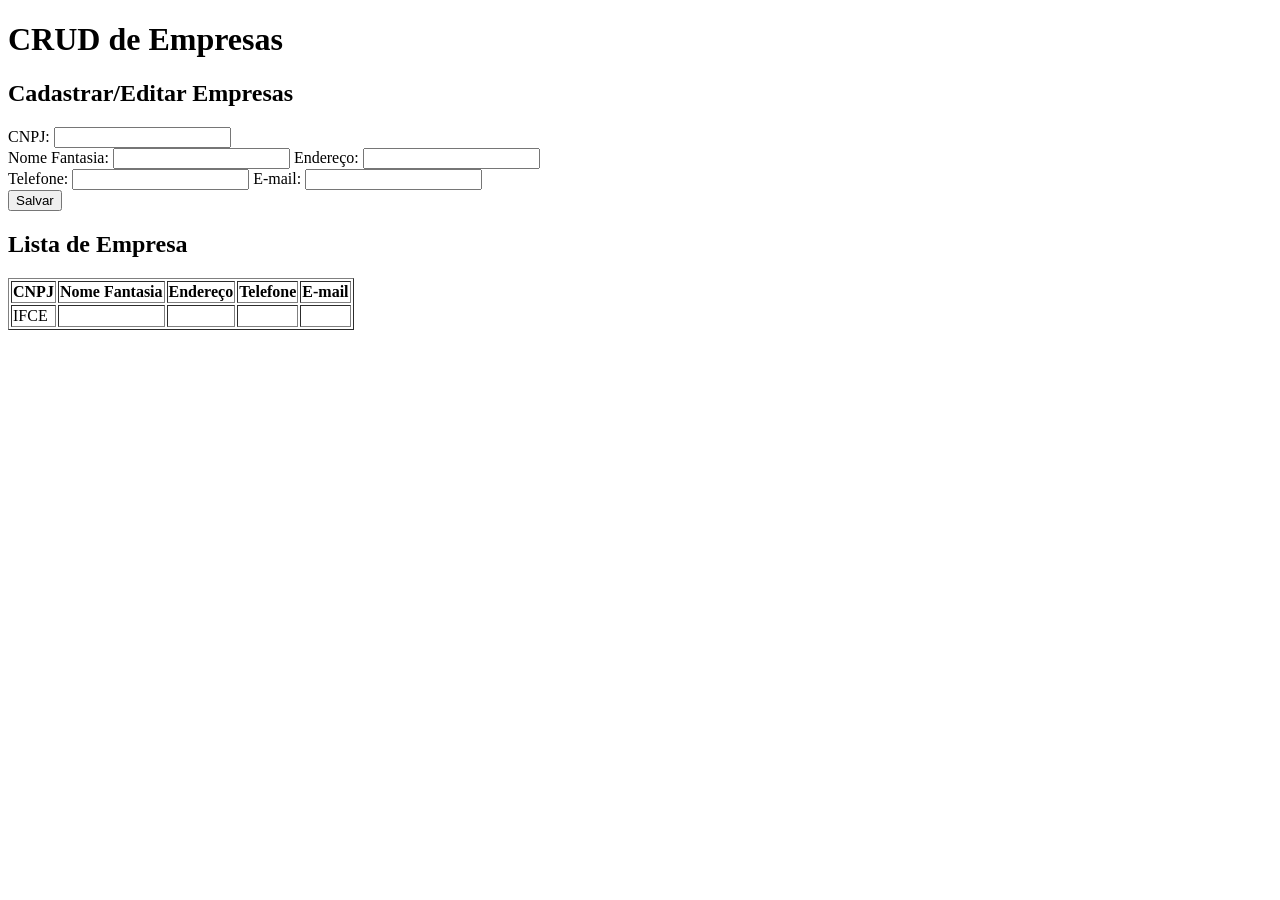
<file: CRUD.html>
<!DOCTYPE html>
<html lang="en">
    <body>
       
        <h1>CRUD de Empresas</h1>
        
        <p><h2>Cadastrar/Editar Empresas</h2></p>
        <form>
            <label for="cnpj">CNPJ:</label>
            <input id="cnpj" type="text"/><br>
            <label for="nome">Nome Fantasia:</label>
            <input id="nome" type="text"/>
            <label for="endereco">Endereço:</label>
            <input id="endereco" type="text"/>
            <br>
            <label for="telefone">Telefone:</label>
            <input id="telefone" type="number"/>
            <label for="email">E-mail:</label>
            <input id="email" type="text"/>
            <br>
            <button>Salvar</button>
        </form>
        
        <p><h2>Lista de Empresa</h2></p>
        <table border="1">
            <thead>
                <tr>
                    <th><strong>CNPJ</strong></th>
                    <th><strong>Nome Fantasia</strong></th>
                    <th><strong>Endereço</strong></th>
                    <th><strong>Telefone</strong></th>
                    <th><strong>E-mail</strong></th>
                </tr>
            </thead>
            <tbody>
                <tr>
                    <td>IFCE</td>
                    <td></td>
                    <td></td>
                    <td></td>
                    <td></td>
                </tr>
            </tbody>
        </table>
        
    </body>
</html>
</file>
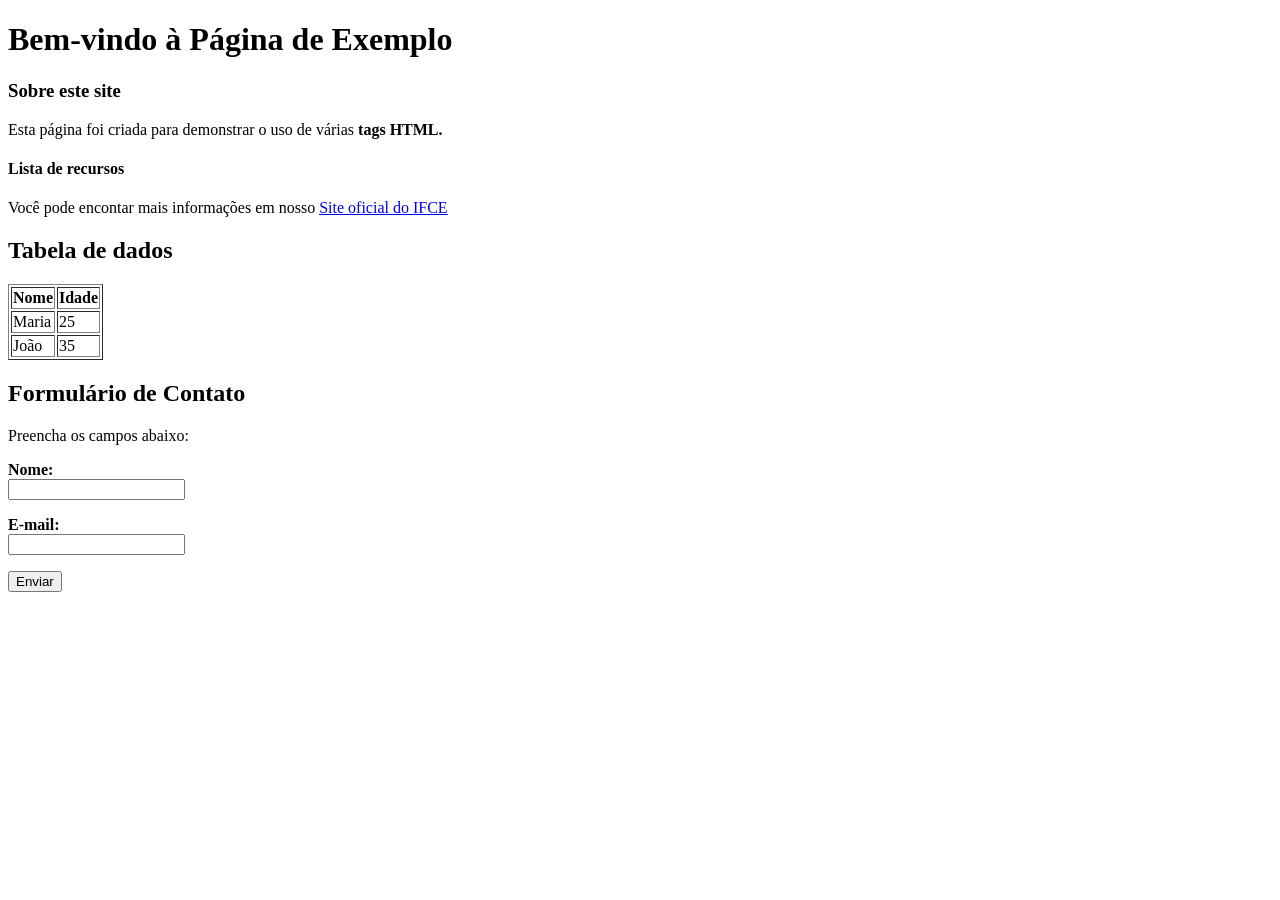
<file: página.html>
<!DOCTYPE html>
<html lang="en">
<body>

    <h1>Bem-vindo à Página de Exemplo</h1>

        <p><h3>Sobre este site</h3></p>
        <p>Esta página foi criada para demonstrar o uso de várias <strong>tags HTML.</strong></p>

        <p><h4>Lista de recursos</h4></p>
        <p>Você pode encontar mais informações em nosso <a href="http://www.ifce.edu.br"><ins>Site oficial do IFCE</ins></a></p>

        <p><h2>Tabela de dados</h2></p>
        <table border="1">
            <thead>
                <tr>
                    <th><strong>Nome</strong></th>
                    <th><strong>Idade</strong></th>
                </tr>
            </thead>
        <tbody>
            <tr>
                <td>Maria</td>
                <td>25</td>
            </tr>
            <tr>
                <td>João</td>
                <td>35</td>
            </tr>
        </tbody>
        </table>

        <p><h2>Formulário de Contato</h2></p>
        <p>Preencha os campos abaixo:</p>
        <form>
            <p><label for="nome"><strong>Nome:</strong></label><br>
            <input id="nome" type="text"/></p>
            <p><label for="email"><strong>E-mail:</strong></label><br>
            <input id="email" type="text"/></p>
            <button>Enviar</button>
        </form>

</body>

</html>
</file>
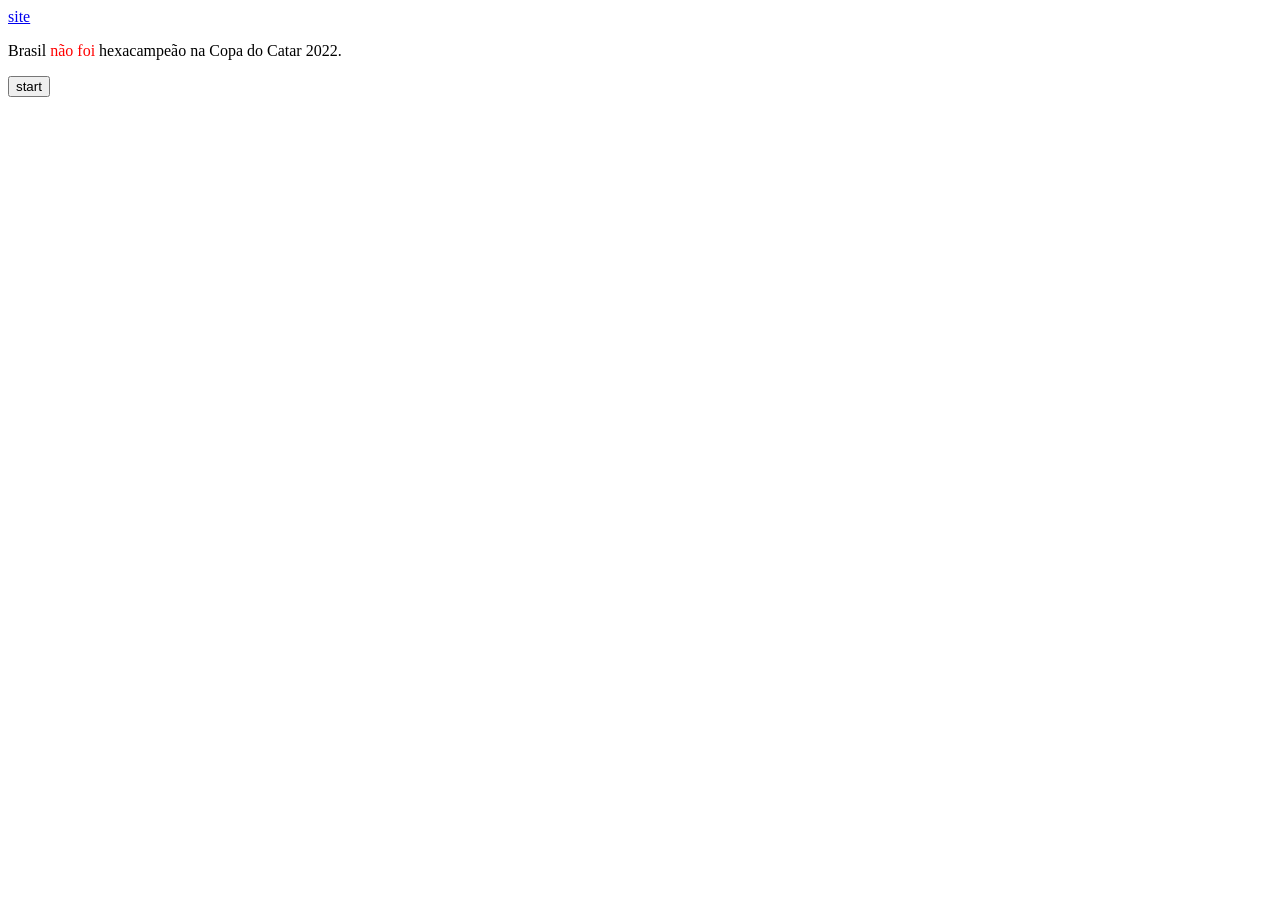
<file: arquivos html/link.html>
<html>

<body>
<a href="http://instagram.com/saper_edu">


site 
</a>


<p>
Brasil 
<span style="color:red"> não foi 
</span> 
<span> hexacampeão na Copa do Catar 2022. 
</span>
</p>

<p>

<button> start </button>

</body>
</file>
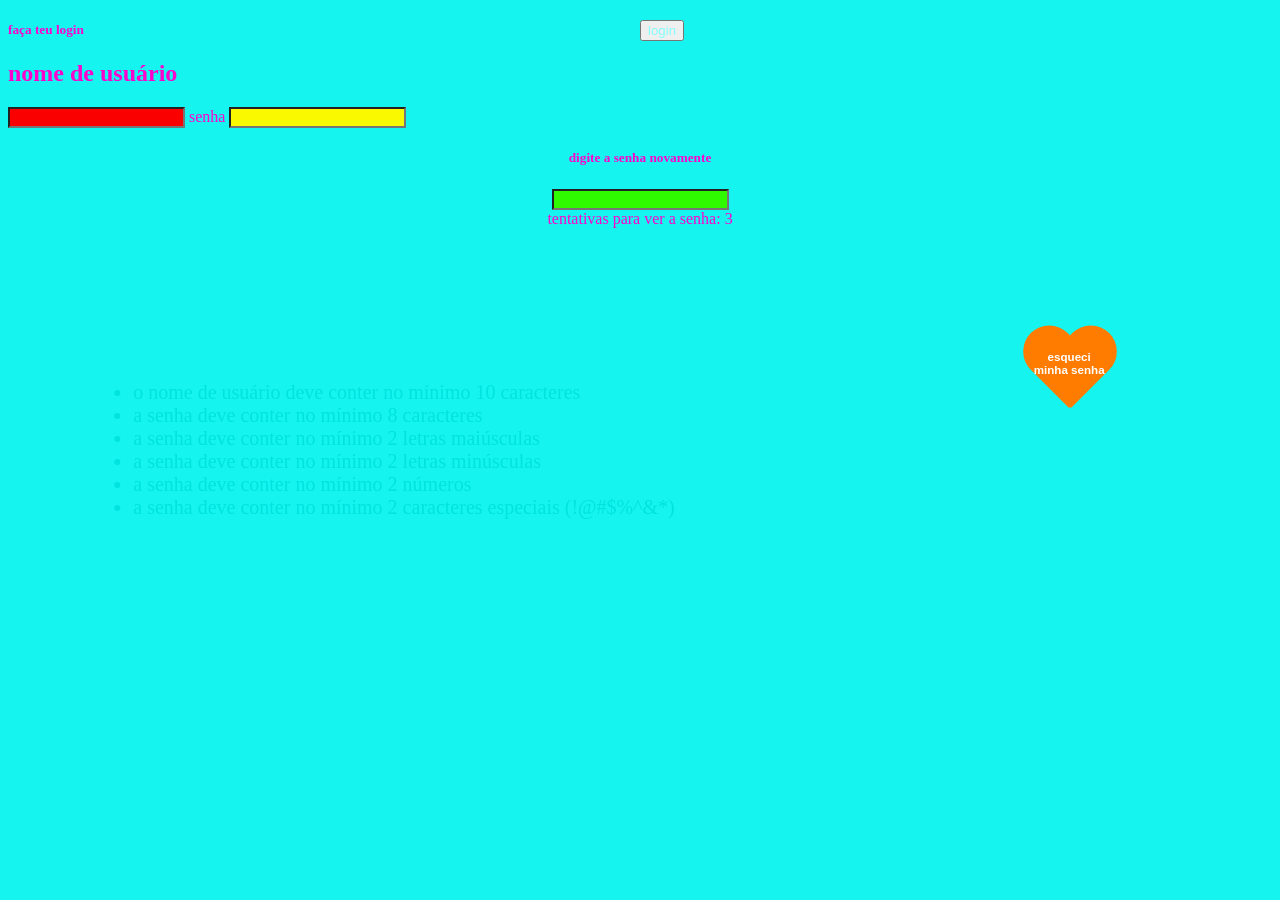
<file: Design-Anti-UX/page.html>
<!DOCTYPE html>
<html lang="en">
    <head>
        <meta charset="UTF-8">
        <meta name="viewport" content="width=device-width, initial-scale=1.0">
        <title>shitty-page</title>
        <link rel="stylesheet" type="text/css" href="style.css">
        <script src="operation.js"></script>
        <script src="remap.js" defer></script>
    </head>
        <body class="page1">
            <form id = "formCadastro">
                <div class="form">
                    <h5>faça teu login</h5>
                    <label for ="username"><h2>nome de usuário</h2></label>
                    <input type="text" id="username">
                    <label for="senha">senha</label>
                    <input type="text" id="senha">
                    <div class="confirm">
                        <label for="confirmarSenha"><h5>digite a senha novamente</h5></label>
                        <input type="password" id="confirmarSenha">
                        <button type="button" id="btnVerSenha" style="display: none;">ver senha</button>
                        <div id="contadorTentativas">tentativas para ver a senha: 3</div>
                    </div>
                    <button onclick="window.location.href='fake_page.html'" class="heart-button">
                        <h5>esqueci<br> 
                        minha senha</h5></button>
                    <button type="submit" class="login">login</button>
                    </div>
            </form>

            <div class="regras-login">
                <ul>
                    <li>o nome de usuário deve conter no mínimo 10 caracteres</li>
                    <li>a senha deve conter no mínimo 8 caracteres</li>
                    <li>a senha deve conter no mínimo 2 letras maiúsculas</li>
                    <li>a senha deve conter no mínimo 2 letras minúsculas</li>
                    <li>a senha deve conter no mínimo 2 números</li>
                    <li>a senha deve conter no mínimo 2 caracteres especiais (!@#$%^&*)</li>
                </ul>
            </div>

            <div id="modalVideo" class="modalVideo">
                <video id="hamood">
                    <source src = "mídias/hamood habibi at 60 fps and with improved video quality (1).mp4" 
                    type="video/mp4">
                    Your browser does not support the video tag.
                </video>
                <div id="statusVideo" class="status-video"></div>
            </div>
        </body>
</html>
</file>
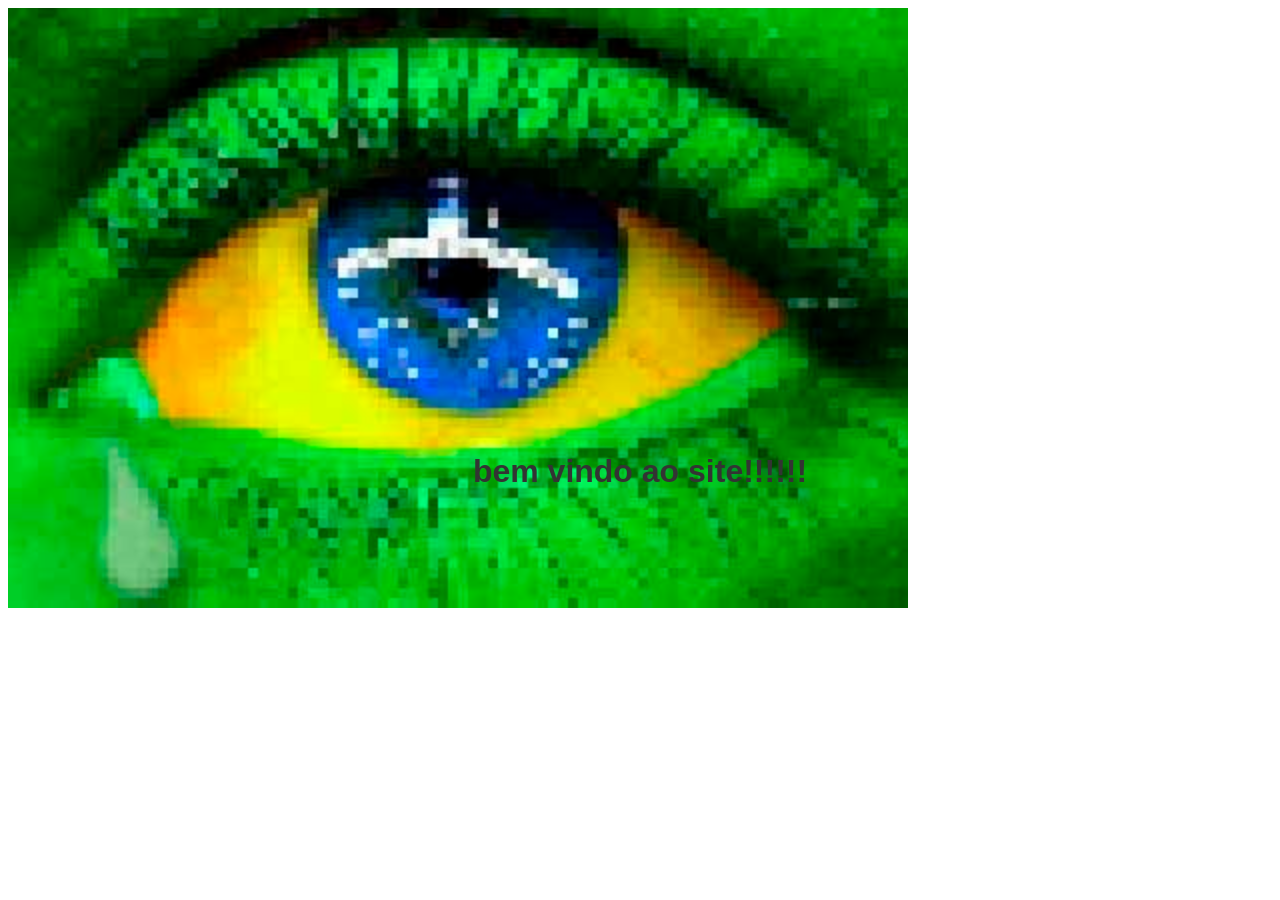
<file: Design-Anti-UX/page_successful.html>
<!DOCTYPE html><html lang="en">
    <head>
        <meta charset="UTF-8">
        <meta name="viewport" content="width=device-width, initial-scale=1.0">
        <title>confirmação</title>
        <link rel="stylesheet" type="text/css" href="style.css">
    </head>
    <body>
        <div class="background">
            <img src = "mídias/olho_cry.jpg" alt="olho_cry" class="olho_cry">
            <h1 class="texto">bem vindo ao site!!!!!!</h1>
        </div>
    </body>
</file>
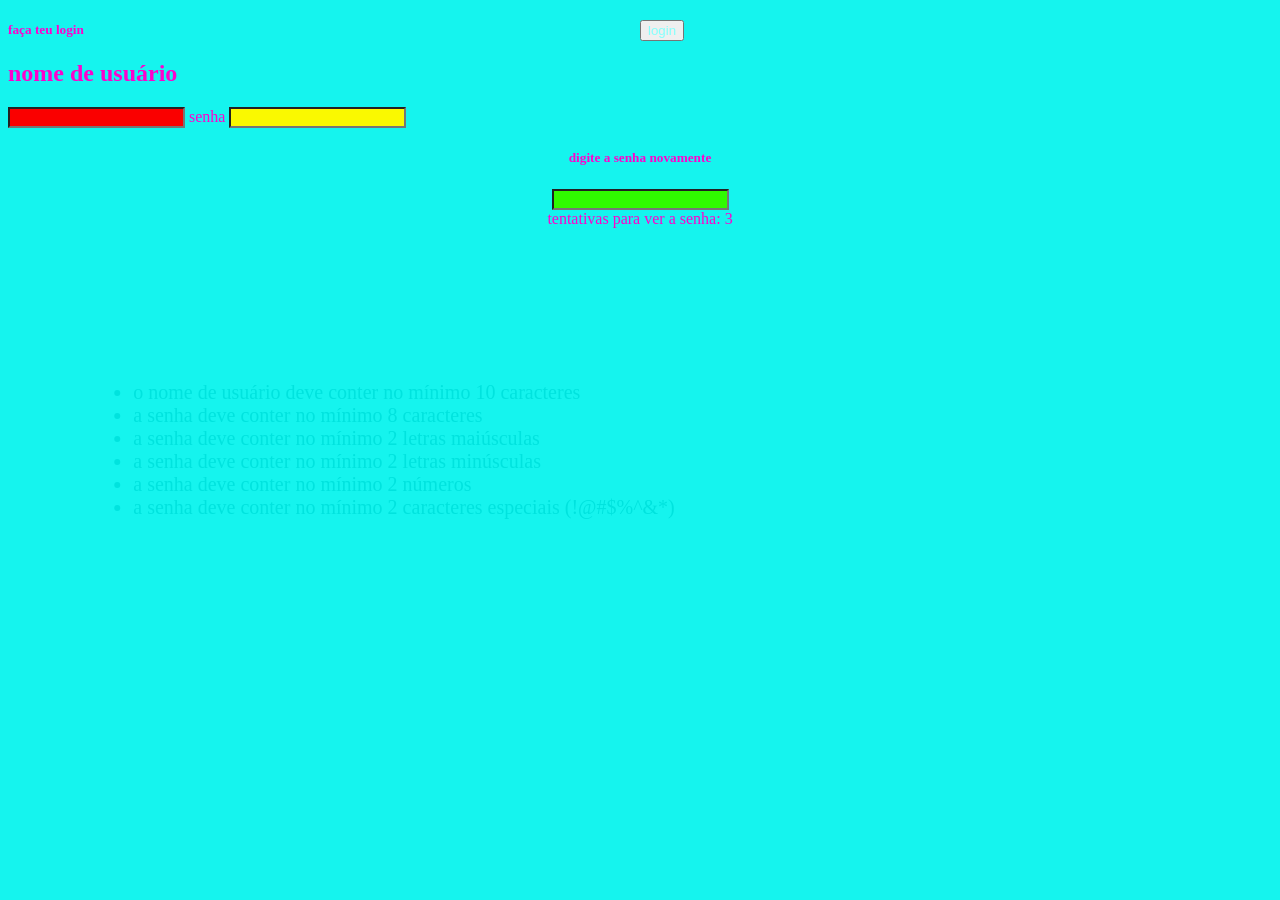
<file: IHC-pior-design/page.html>
<!DOCTYPE html>
<html lang="en">
    <head>
        <meta charset="UTF-8">
        <meta name="viewport" content="width=device-width, initial-scale=1.0">
        <title>shitty-page</title>
        <link rel="stylesheet" type="text/css" href="style.css">
        <script src="operation.js"></script>
        <script src="remap.js" defer></script>
    </head>
        <body class="page1">
            <form id = "formCadastro">
                <div class="form">
                    <h5>faça teu login</h5>
                    <label for ="username"><h2>nome de usuário</h2></label>
                    <input type="text" id="username">
                    <label for="senha">senha</label>
                    <input type="text" id="senha">
                    <div class="confirm">
                        <label for="confirmarSenha"><h5>digite a senha novamente</h5></label>
                        <input type="password" id="confirmarSenha">
                        <button type="button" id="btnVerSenha" style="display: none;">ver senha</button>
                        <div id="contadorTentativas">tentativas para ver a senha: 3</div>
                    </div>
                    <button type="submit" class="login">login</button>
                    </div>
            </form>

            <div class="regras-login">
                <ul>
                    <li>o nome de usuário deve conter no mínimo 10 caracteres</li>
                    <li>a senha deve conter no mínimo 8 caracteres</li>
                    <li>a senha deve conter no mínimo 2 letras maiúsculas</li>
                    <li>a senha deve conter no mínimo 2 letras minúsculas</li>
                    <li>a senha deve conter no mínimo 2 números</li>
                    <li>a senha deve conter no mínimo 2 caracteres especiais (!@#$%^&*)</li>
                </ul>
            </div>

            <div id="modalVideo" class="modalVideo">
                <video id="hamood">
                    <source src = "mídias/hamood habibi at 60 fps and with improved video quality (1).mp4" 
                    type="video/mp4">
                    Your browser does not support the video tag.
                </video>
                <div id="statusVideo" class="status-video"></div>
            </div>
        </body>
</html>
</file>
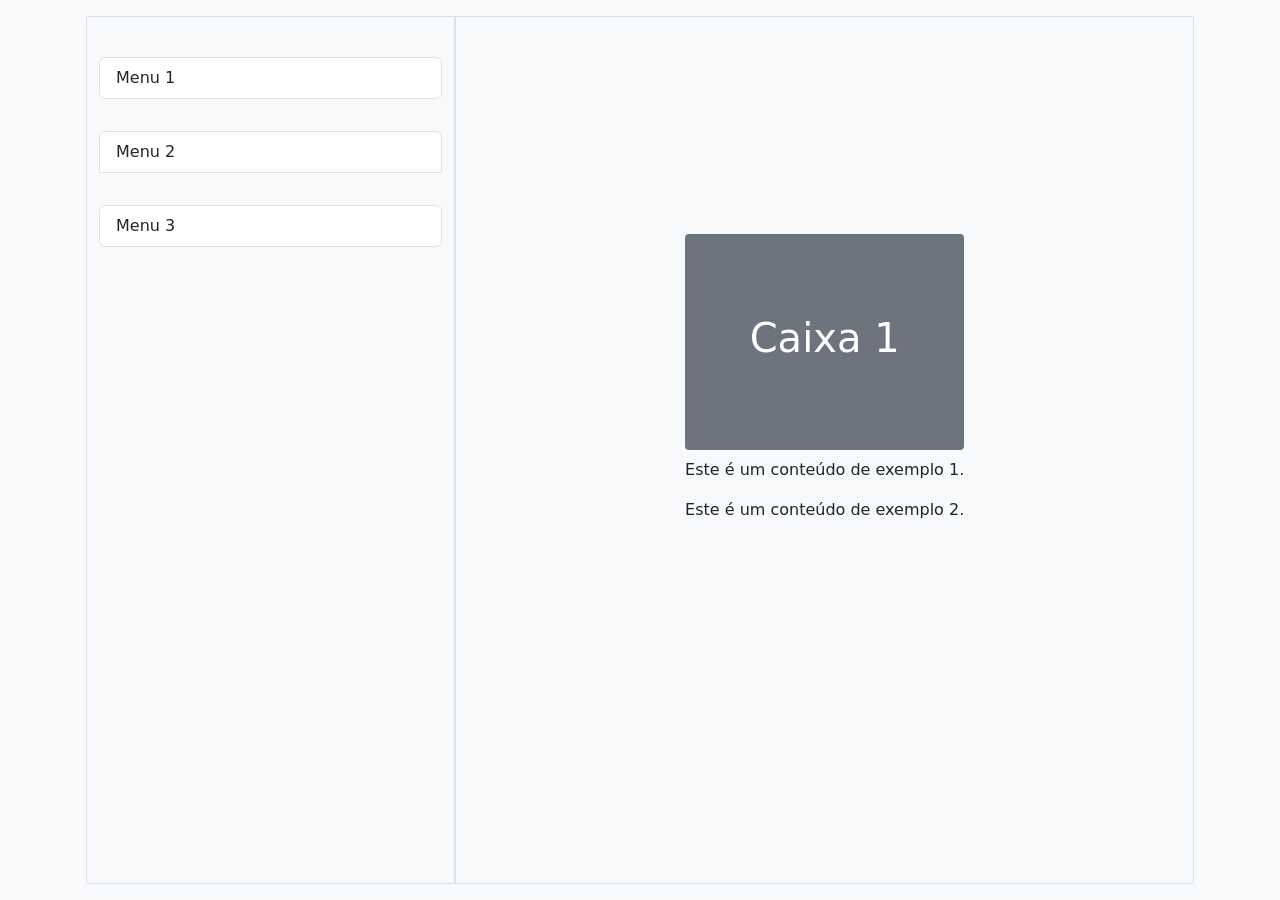
<file: src/atividade.html>
<!DOCTYPE html>
<html lang="pt-BR">

<head>
    <title>Atividade 1 - Grid Fácil</title>
    <link href="https://cdn.jsdelivr.net/npm/bootstrap@5.3.0/dist/css/bootstrap.min.css" rel="stylesheet" />

</head>

<body class="bg-light">
    <div Class="container">
        <div class="row vh-100 p-3">
            <div class="col-md-4 pt-4 border">
                    <ul class="list-group">
                        <li class="list-group-item my-3 border-bottom rounded-bottom">
                            Menu 1
                        </li>
                        <li class="list-group-item my-3 border-top rounded-top">
                            Menu 2
                        </li>
                        <li class="list-group-item my-3 border-top rounded-top">
                            Menu 3
                        </li>
                    </ul>
            </div>
            <div class="col-md-8 d-flex justify-content-center align-items-center border">
                <div class="h-50">
                    <div class="bg-secondary text-white text-center rounded-1 h-50
                    d-flex justify-content-center align-items-center mb-2">
                        <h1>Caixa 1</h1>
                    </div>
                    <div>
                        <p>Este é um conteúdo de exemplo 1.</p>
                        <p>Este é um conteúdo de exemplo 2.</p>
                    </div>
                </div>
            </div>
        </div>
    </div>

</body>

</html>
</file>
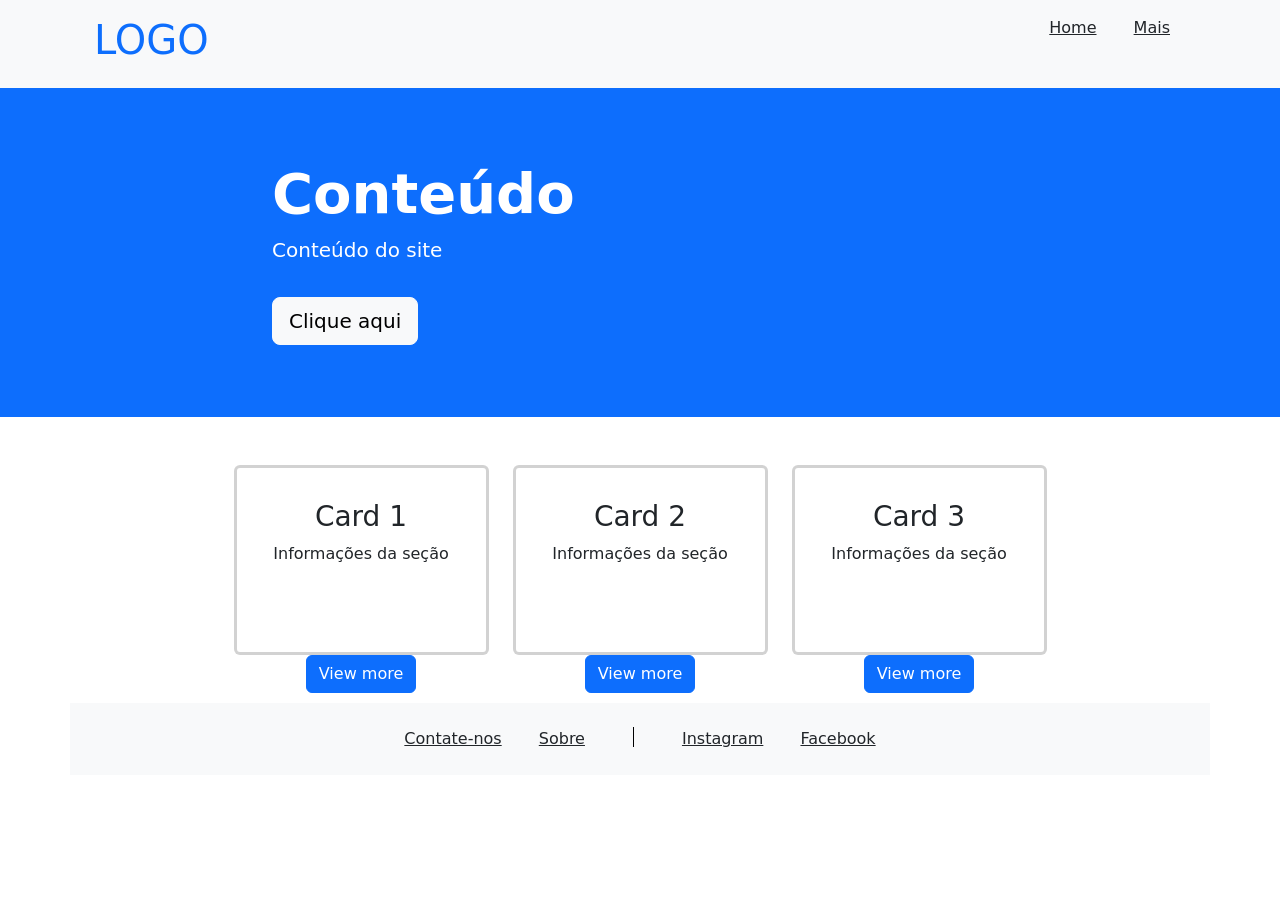
<file: src/atividade3.html>
<!DOCTYPE html>
<html lang="pt-BR">

<head>
    <link href="https://cdn.jsdelivr.net/npm/bootstrap@5.3.0/dist/css/bootstrap.min.css" rel="stylesheet" />
</head>

<body>

    <!--conteúdo header-->
    <div>
        <header class="bg-light shadow-sm p-3">
            <div class="container">
                <div class="container">
                    <div class="d-flex aling-items-center">
                        <h1 class="text-primary">LOGO</h1>
                        <nav class="ms-auto">
                            <a href="#" class="text-dark mx-3">Home</a>
                            <a href="#" class="text-dark mx-3">Mais</a>
                        </nav>
                    </div>
                </div>
            </div>
        </header>
    </div>

    <!--conteúdo hero-->
    <section class="bg-primary text-white py-5">
        <div class="container py-4">
            <div class="row">
                <div class="col-md-8 mx-auto">
                    <h1 class="display-4 fw-bold">Conteúdo</h1>
                    <p class="lead">Conteúdo do site</p>
                    <a href="#" class="btn btn-light btn-lg mt-3">Clique aqui</a>
                </div>
            </div>
        </div>
    </section>

    <!--distanciamento-->
    <div class="container mt-5">  
    <div class="row justify-content-center">

    <!--cards-->
    <div class="row justify-content-center">

        <!--card 1-->
        <div class="col-lg-3 col-md-6 col-sm-12 text-center">
            <div class="card p-3 h-100 border-3">
                <div class="card-body">
                    <h3>Card 1</h3>
                    <p>Informações da seção</p>
                    </div>
            </div>
            <form class="text-center">
                        <button class="btn btn-primary">View more</button>
                    </form>
        </div>

        <!--card 2-->
        <div class="col-lg-3 col-md-6 col-sm-12 text-center">
            <div class="card p-3 h-100 border-3">
                <div class="card-body">
                    <h3>Card 2</h3>
                    <p>Informações da seção</p>
                    </div>
            </div>
            <form class="text-center">
                        <button class="btn btn-primary">View more</button>
                    </form>
        </div>

        <!--card 3-->
        <div class="col-lg-3 col-md-6 col-sm-12 text-center">
            <div class="card p-3 h-100 border-3">
                <div class="card-body">
                    <h3>Card 3</h3>
                    <p>Informações da seção</p>
                    </div>
            </div>
            <form class="text-center">
                        <button class="btn btn-primary">View more</button>
                    </form>
        </div>

    </div>
    </div>
</div>

<!--distanciamento-->
    <div class="container mt-5">  
    <div class="row justify-content-center">

<!--rodapé-->
    <footer class="bg-light text-center py-4">
        <div class="container">
        <div class="row justify-content-center">

            <div class="col-auto text-end pe-3">
                <a href="#" class="text-dark mx-3">Contate-nos</a>
                <a href="#" class="text-dark mx-3">Sobre</a>
            </div>

            <div class="col-auto px-0 mx-3 d-none d-md-block"> 
                <div style="height: 20px; border-left: 1px solid #000;"></div>
            </div>

            <div class="col-auto text-start ps-3">
                <a href="#" class="text-dark mx-3">Instagram</a>
                <a href="#" class="text-dark mx-3">Facebook</a>
            </div>

            </div>
        </div>
    </footer>

</body>

</html>
</file>
<file: Design-Anti-UX/style.css>
/* página principal */
body.page1{
    background-color: #15f4ee;
    color: #ff00cd;
}

#username{
    background-color: #fa0000;
    color: #fc2f2f;
}

#senha{
    background-color: #faf900;
    color: #e8e54e;
}

#confirmarSenha{
    background-color: #30fa00;
}

.confirm{
    text-align: center;
    display: block;
}

.login{
    top: 20px;
    left: 50%;
    position: absolute;
    z-index: 2;
    display: flex;
    gap: 30px;
    text-decoration: none; 
    margin-bottom: 30px;
    color: #84fffc;
}

.regras-login{
    position: absolute;
    top: 50%;
    left: 30%;
    transform: translate(-50%, -50%);
    color: #00e3de;
    font-family: "Brush Script MT", cursive;
    font-size: 20px;
}

.heart-button {
  background: none;
  border: none;
  cursor: pointer;
  position: relative;
  width: 100px;
  height: 90px;
  color: white;
  font-weight: bold;
  font-size: 14px;
  padding-bottom: 20px;
  left: 80%;
  top: 100px;
}
.heart-button::before,
.heart-button::after {
  content: "";
  position: absolute;
  width: 52px;
  height: 80px;
  background-color: #ff7c00;
  border-radius: 50px 50px 0 0;
  z-index: -1;
}
.heart-button::before {
  left: 50px;
  top: 0;
  transform: rotate(-45deg);
  transform-origin: 0 100%;
}
.heart-button::after {
  left: 0;
  top: 0;
  transform: rotate(45deg);
  transform-origin: 100% 100%;
}

/* page_successful */
.olho_cry{
    width: 900px;    
    height: 600px;     
    object-fit: cover;                   
}

.texto {
    font-family: 'Arial', sans-serif;
    color: #333;
    text-align: center;
    position: absolute;
    top: 50%;
    left: 50%;
    transform: translate(-50%, -50%);
}

/* vídeo */
.modalVideo {
    display: none;  
    position: fixed;
    top: 0;
    left: 0;
    width: 100%;
    height: 100%;
    background: rgba(0, 0, 0, 0.9);
    z-index: 1000;
    justify-content: center;
    align-items: center;
}

.modalVideo video {
    max-width: 80%;
    max-height: 80%;
}

.status-video {
    color: white;
    text-align: center;
    margin-top: 20px;
    font-size: 16px;
}
</file>
<file: IHC-pior-design/style.css>
/* página principal */
body.page1{
    background-color: #15f4ee;
    color: #ff00cd;
}

#username{
    background-color: #fa0000;
    color: #fc2f2f;
}

#senha{
    background-color: #faf900;
    color: #e8e54e;
}

#confirmarSenha{
    background-color: #30fa00;
}

.confirm{
    text-align: center;
    display: block;
}

.login{
    top: 20px;
    left: 50%;
    position: absolute;
    z-index: 2;
    display: flex;
    gap: 30px;
    text-decoration: none; 
    margin-bottom: 30px;
    color: #84fffc;
}

.regras-login{
    position: absolute;
    top: 50%;
    left: 30%;
    transform: translate(-50%, -50%);
    color: #00e3de;
    font-family: "Brush Script MT", cursive;
    font-size: 20px;
}

/* page_successful */
.olho_cry{
    width: 900px;    
    height: 600px;     
    object-fit: cover;                   
}

.texto {
    font-family: 'Arial', sans-serif;
    color: #333;
    text-align: center;
    position: absolute;
    top: 50%;
    left: 50%;
    transform: translate(-50%, -50%);
}

/* vídeo */
.modalVideo {
    display: none;  
    position: fixed;
    top: 0;
    left: 0;
    width: 100%;
    height: 100%;
    background: rgba(0, 0, 0, 0.9);
    z-index: 1000;
    justify-content: center;
    align-items: center;
}

.modalVideo video {
    max-width: 80%;
    max-height: 80%;
}

.status-video {
    color: white;
    text-align: center;
    margin-top: 20px;
    font-size: 16px;
}
</file>
